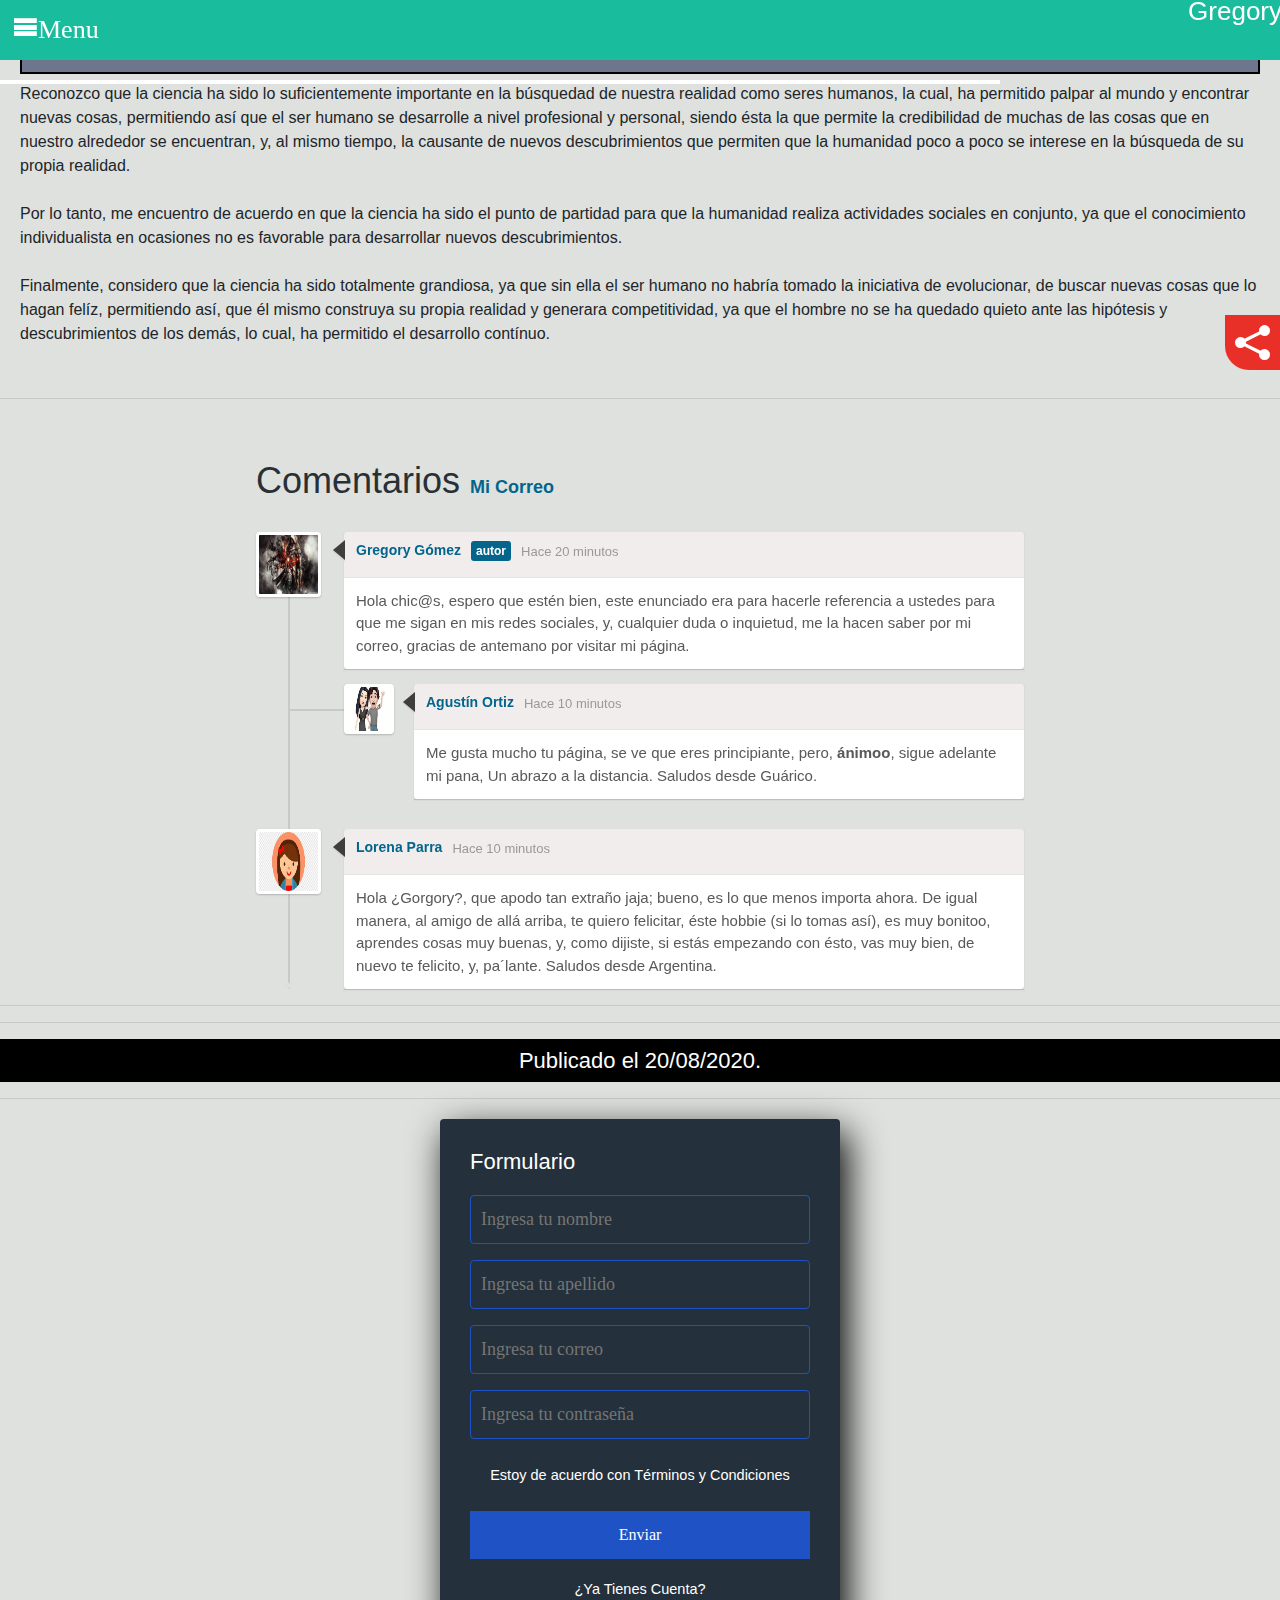
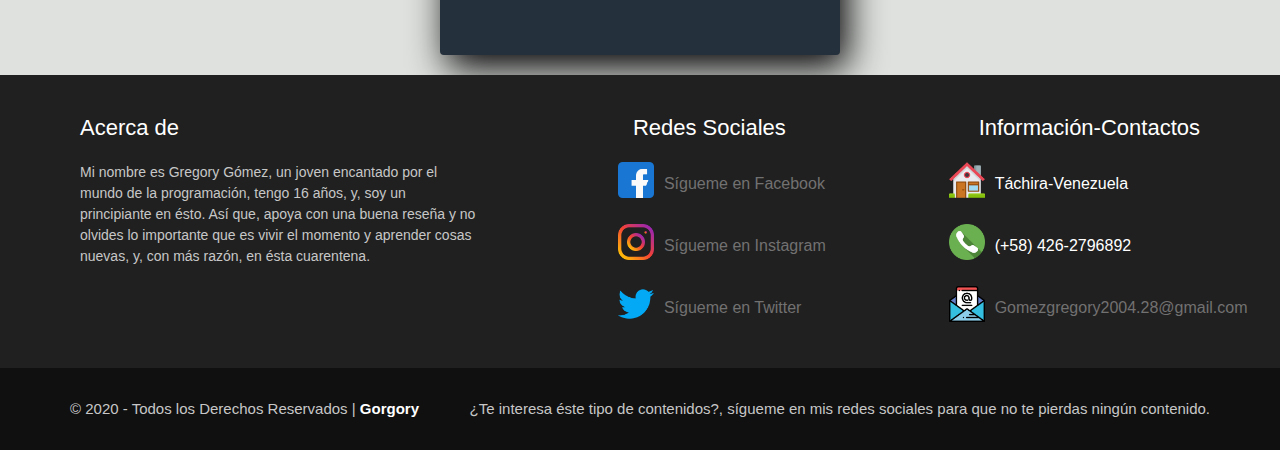
<file: demas/conclusion.html>
<!DOCTYPE html>
<html lang="es">

<head>
    <meta charset="UTF-8">
    <meta name="viewport" content="width=device-width, initial-scale=1.0">
    <title>$Sin Fin$</title>
    <link rel="stylesheet" href="https://stackpath.bootstrapcdn.com/bootstrap/4.5.2/css/bootstrap.min.css"
        integrity="sha384-JcKb8q3iqJ61gNV9KGb8thSsNjpSL0n8PARn9HuZOnIxN0hoP+VmmDGMN5t9UJ0Z" crossorigin="anonymous">
    <link rel="stylesheet" href="../Estilo.css">
    <link rel="stylesheet" href="../fonts.css">
    <link rel="shortcut icon" type="image/x-icon" href="../images/favicon.ico">
    <style>
        a:link,
        a:visited,
        a:active {
            text-decoration: none;
        }
    </style>
</head>

<body>
    <div id="fb-root"></div>
    <script async defer crossorigin="anonymous" src="https://connect.facebook.net/es_ES/sdk.js#xfbml=1&version=v8.0"
        nonce="ojmQomVW"></script>


    <main>
        <div class="content-all">
            <header></header>
            <input type="checkbox" id="check">
            <label for="check" class="icon-menu">Menu</label>
            <h2>Gregory</h2>

            <nav class="menu">
                <div><img src="Imagenes/Profile.jpg" width="150"></div>
                <hr>
                <ul>
                    <li><a href="../index.html" class="text-white">Introducción</a></li>
                    <li><a href="Desenlace.html" class="text-white">Desenlace</a>
                        <hr>
                        <ul>
                            <a href="#Primeras">
                                <li>Primeras Revoluciones Científicas</li>
                            </a>
                            <a href="#como">
                                <li>¿Cómo Pasó Todo?</li>
                            </a>
                        </ul>
                        <hr>
                    </li>
                    <li><a href="SemilleroDeIdeas.html" class="text-white">Semillero de Ideas</a></li>
                    <li><a href="conclusion.html" class="text-white">Conclusión</a></li>
                    <li><a href="Datos_curioso.html" class="text-white">Datos Curiosos, ¿Lo sabías?</a></li>
                </ul>
            </nav>
        </div>
    </main>

    <div class="social-bar">
        <div id="boton"><a href="#" class="icon icon-share2"></a></div>
        <div id="iconos-sociales" class="desaparecer">
            <a href="https://www.facebook.com/gregory.gomezguerrero.3?refid=8" class="icon icon-facebook2"
                target="_blank"></a>
            <a href="https://www.instagram.com/gomezgregory2004.28/" class="icon icon-instagram" target="_blank"></a>
            <a href="https://twitter.com/gomezgregory281" class="icon icon-twitter" target="_blank"></a>
        </div>
    </div>

    <section>
        <hgroup>
            <h1 class="finish">Conclusión</h1>
        </hgroup>
        <p>Reconozco que la ciencia ha sido lo suficientemente importante en la búsquedad de nuestra realidad
            como seres humanos, la cual, ha permitido palpar al mundo y encontrar nuevas cosas, permitiendo
            así que el ser humano se desarrolle a nivel profesional y personal, siendo ésta la que permite
            la credibilidad de muchas de las cosas que en nuestro alrededor se encuentran, y, al mismo tiempo,
            la causante de nuevos descubrimientos que permiten que la humanidad poco a poco se interese en
            la búsqueda de su propia realidad. <br /><br />

            Por lo tanto, me encuentro de acuerdo en que la ciencia ha sido el punto de partidad para que la
            humanidad realiza actividades sociales en conjunto, ya que el conocimiento individualista en
            ocasiones no es favorable para desarrollar nuevos descubrimientos. <br /><br />

            Finalmente, considero que la ciencia ha sido totalmente grandiosa, ya que sin ella el ser humano no
            habría tomado la iniciativa de evolucionar, de buscar nuevas cosas que lo hagan felíz, permitiendo
            así, que él mismo construya su propia realidad y generara competitividad, ya que el hombre no se ha
            quedado quieto ante las hipótesis y descubrimientos de los demás, lo cual, ha permitido el desarrollo
            contínuo.</p>
    </section>

    <hr />

    <div class="comments-container">
        <h1>Comentarios <a href="mailto: gomezgregory2004.28gmail.com">Mi Correo</a></h1>

        <ul id="comments-list" class="comments-list">
            <li>
                <div class="comment-main-level">
                    <!-- Avatar -->
                    <div class="comment-avatar"><img src="Imagenes/yo.jpg" width="300" height="200"></div>
                    <!-- Contenedor del comentario -->
                    <div class="comment-box">
                        <div class="comment-head">
                            <h6 class="comment-name by-author"><a href="#">Gregory Gómez</a></h6>
                            <span class="form-control-static">Hace 20 minutos</span>
                            <i class="fa fa-heart form-control-static"></i>
                            <i class="fa fa-reply form-control-static"></i>
                        </div>
                        <div class="comment-content">
                            Hola chic@s, espero que estén bien, este enunciado era para hacerle referencia a
                            ustedes para que me sigan en mis redes sociales, y, cualquier duda
                            o inquietud, me la hacen saber por mi correo, gracias de antemano por visitar mi página.
                        </div>
                    </div>
                </div>
                <!-- Respuestas de los comentarios -->
                <ul class="comment-list reply-list">
                    <li>
                        <!-- Avatar -->
                        <div class="comment-avatar"><img src="Imagenes/usuario_1.jpg"></div>
                        <!-- Contenedor del comentario -->
                        <div class="comment-box">
                            <div class="comment-head">
                                <h6 class="comment-name"><a href="#">Agustín Ortiz</a></h6>
                                <span class="form-control-static">Hace 10 minutos</span>
                                <i class="fa fa-heart form-control-static"></i>
                                <i class="fa fa-reply form-control-static"></i>
                            </div>
                            <div class="comment-content">
                                Me gusta mucho tu página, se
                                ve que eres principiante, pero,
                                <b>ánimoo</b>, sigue adelante mi pana,
                                Un abrazo a la distancia. Saludos desde
                                Guárico.
                            </div>
                        </div>
                    </li>
                </ul>
            </li>

            <li>
                <div class="comment-main-level">
                    <!-- Avatar -->
                    <div class="comment-avatar"><img src="Imagenes/usuario_2.jpg" alt=""></div>
                    <!-- Contenedor del comentario -->
                    <div class="comment-box">
                        <div class="comment-head">
                            <h6 class="comment-name"><a href="#">Lorena Parra</a></h6>
                            <span class="form-control-static">Hace 10 minutos</span>
                            <i class="fa fa-heart form-control-static"></i>
                            <i class="fa fa-reply form-control-static"></i>
                        </div>
                        <div class="comment-content">
                            Hola ¿Gorgory?, que apodo tan extraño jaja;
                            bueno, es lo que menos importa ahora. De igual manera, al
                            amigo de allá arriba, te quiero felicitar,
                            éste hobbie (si lo tomas así), es muy bonitoo,
                            aprendes cosas muy buenas, y, como dijiste, si estás
                            empezando con ésto, vas muy bien, de nuevo te felicito,
                            y, pa´lante. Saludos desde Argentina.
                        </div>
                    </div>
                </div>
            </li>
        </ul>
    </div>

    <div class="fb-comments" data-href="https://localhost/comentarios/" data-numposts="5" data-width="100%"
        data-order-by="reverse_time" data-colorscheme="dark"></div>

    <hr />
    <hr>
    <time class="time" datetime="20/08/2020">Publicado el 20/08/2020.</time>
    <hr>

    <form class="form-register">
        <h4>Formulario</h4>
        <input class="controls text-white" type="text" name="Nombres" id="Nombres" placeholder="Ingresa tu nombre">
        <input class="controls text-white" type="text" name="Apellidos" id="Apellidos"
            placeholder="Ingresa tu apellido">
        <input class="controls text-white" type="email" name="Correo" id="Correo" placeholder="Ingresa tu correo">
        <input class="controls text-white" type="password" name="Contraseña" id="Contraseña"
            placeholder="Ingresa tu contraseña">
        <p>Estoy de acuerdo con <a href="#">Términos y Condiciones</a></p>
        <input class="botons" type="submit" value="Enviar">
        <p><a href="#">¿Ya Tienes Cuenta?</a></p>
    </form>

    <footer class="pie">
        <div class="container-footer-all">

            <div class="container-body">

                <div class="column1">
                    <hgroup>
                        <h1>Acerca de</h1>
                        <p>Mi nombre es Gregory Gómez, un joven encantado
                            por el mundo de la programación, tengo 16 años, y, soy un principiante en ésto.
                            Así que, apoya con una buena reseña y no olvides lo importante que es vivir el momento y
                            aprender
                            cosas nuevas, y, con más razón, en ésta cuarentena.
                        </p>
                    </hgroup>
                </div>

                <div class="column2">
                    <h1>Redes Sociales</h1>

                    <div class="row">
                        <a target="_blank" href="https://www.facebook.com/gregory.gomezguerrero.3?refid=8"><img
                                src="../demas/Imagenes/facebook.png"></a>
                        <label><a target="_blank"
                                href="https://www.facebook.com/gregory.gomezguerrero.3?refid=8">Sígueme en
                                Facebook</a></label>
                    </div>
                    <div class="row">
                        <a target="_blank" href="https://www.instagram.com/gomezgregory2004.28/"><img
                                src="../demas/Imagenes/instagram.png"></a>
                        <label><a target="_blank" href="https://www.instagram.com/gomezgregory2004.28/">Sígueme en
                                Instagram</a></label>
                    </div>
                    <div class="row">
                        <a target="_blank" href="https://twitter.com/gomezgregory281"><img
                                src="../demas/Imagenes/twitter.png"></a>
                        <label><a target="_blank" href="https://twitter.com/gomezgregory281">Sígueme en
                                Twitter</a></label>
                    </div>
                </div>

                <div class="column3">
                    <hgroup>
                        <h1>Información-Contactos</h1>
                    </hgroup>
                    <div class="row2">
                        <img src="../demas/Imagenes/casa.png">
                        <label>Táchira-Venezuela</label>
                    </div>
                    <div class="row2">
                        <img src="../demas/Imagenes/telefono.png">
                        <label>(+58) 426-2796892</label>
                    </div>
                    <div class="row2">
                        <a target="_blank" href="mailto: gomezgregory2004.28@gmail.com"><img
                                src="../demas/Imagenes/correo.png"></a>
                        <label><a target="_blank"
                                href="mailto: gomezgregory2004.28@gmail.com">Gomezgregory2004.28@gmail.com</a></label>
                    </div>
                </div>

            </div>

        </div>

        <div class="container-footer">
            <div class="footer">
                <div class="copyright">
                    © 2020 - Todos los Derechos Reservados |
                    <a href="">Gorgory</a>
                </div>
                <div class="information">
                    <a href="">¿Te interesa éste tipo de contenidos?, sígueme en mis redes
                        sociales para que no te pierdas ningún contenido.</a>
                </div>
            </div>
        </div>

    </footer>

    <script src="https://code.jquery.com/jquery-1.12.4.min.js"
        integrity="sha384-nvAa0+6Qg9clwYCGGPpDQLVpLNn0fRaROjHqs13t4Ggj3Ez50XnGQqc/r8MhnRDZ"
        crossorigin="anonymous"></script>
    <script src="https://stackpath.bootstrapcdn.com/bootstrap/3.4.1/js/bootstrap.min.js"
        integrity="sha384-aJ21OjlMXNL5UyIl/XNwTMqvzeRMZH2w8c5cRVpzpU8Y5bApTppSuUkhZXN0VxHd"
        crossorigin="anonymous"></script>
    <script src="../Menu.js"></script>
</body>

</html>
</file>
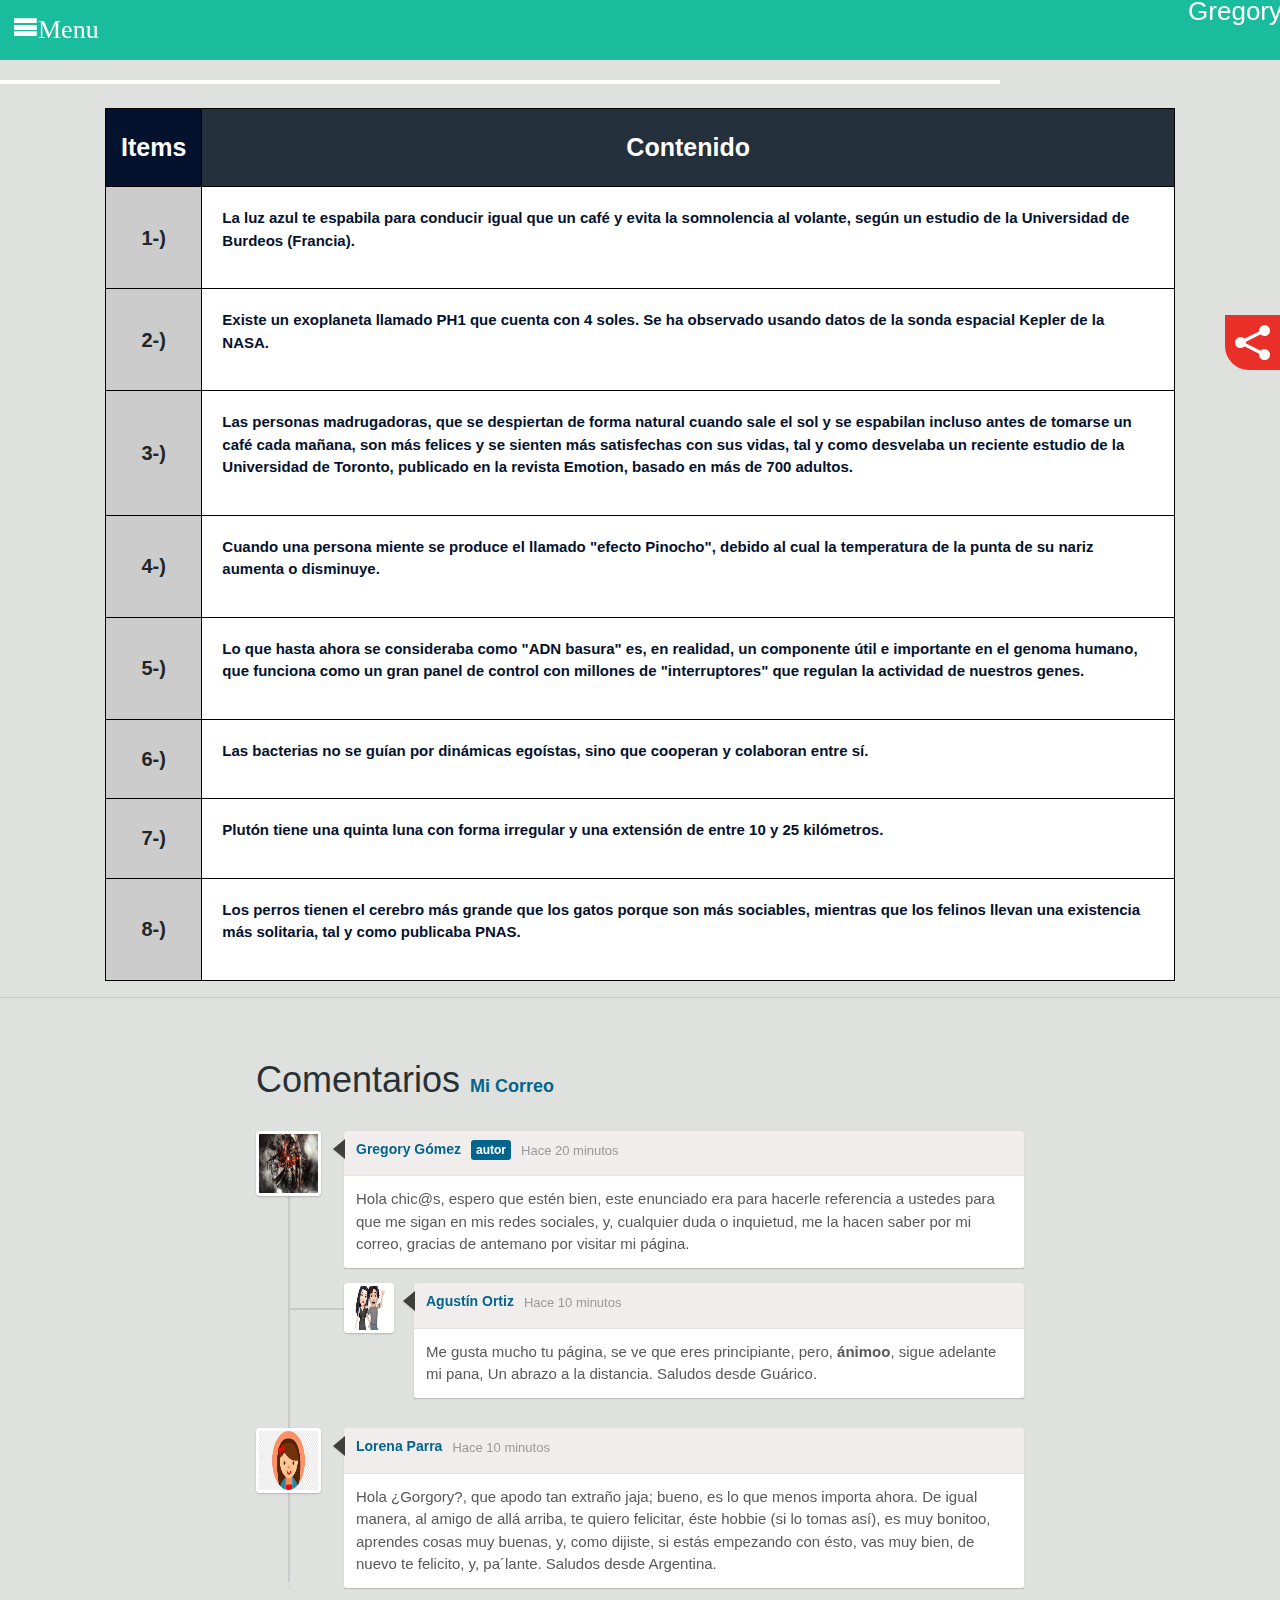
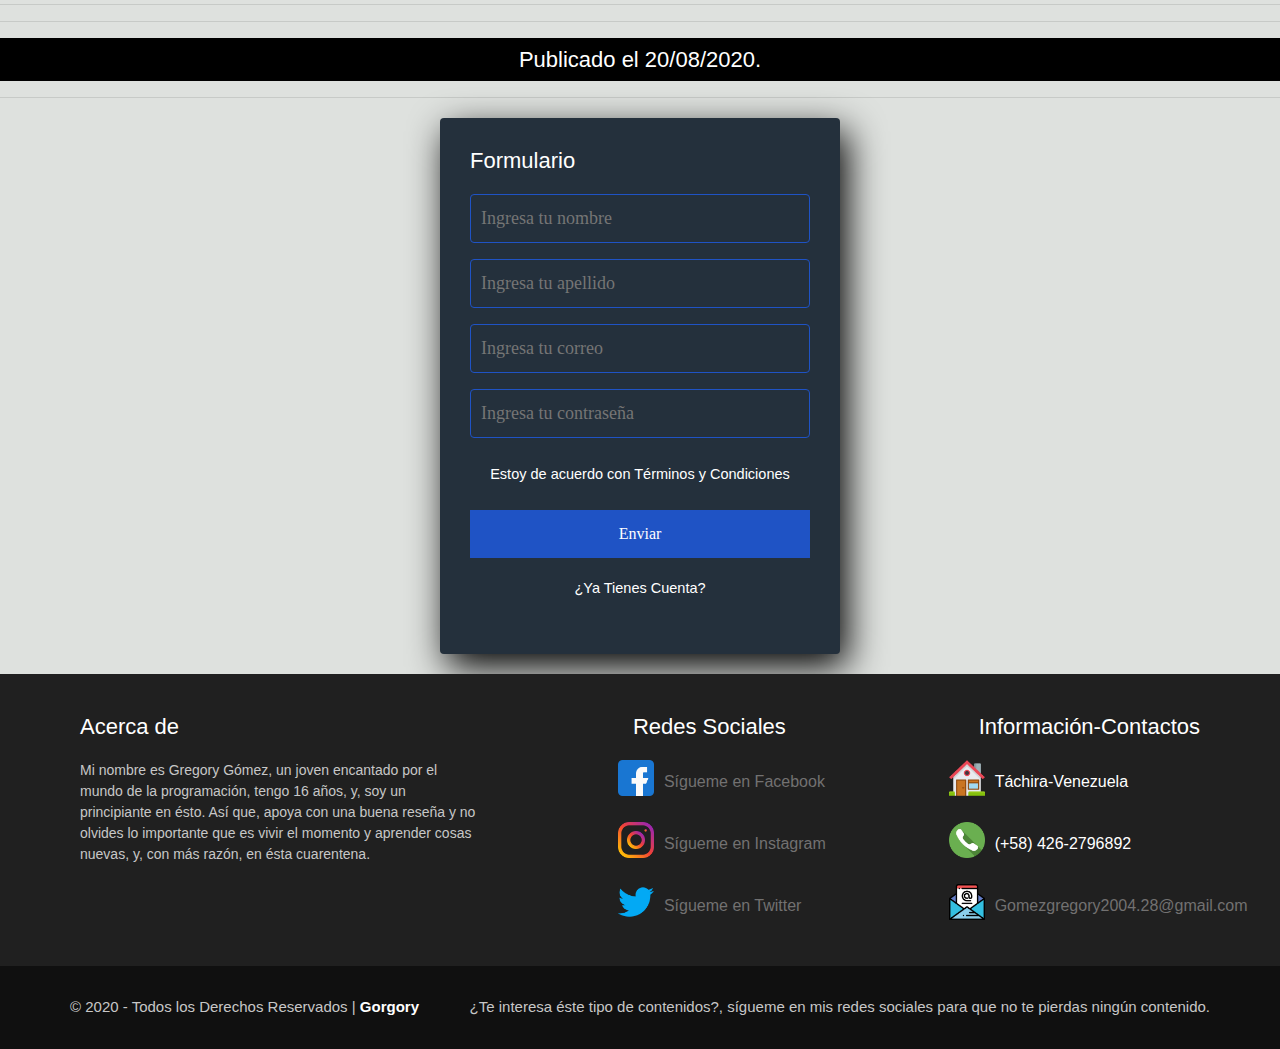
<file: demas/Datos_curioso.html>
<!DOCTYPE html>
<html lang="en">

<head>
    <meta charset="UTF-8">
    <meta name="viewport" content="width=device-width, initial-scale=1.0">
    <title>$Sin Fin$</title>
    <link rel="stylesheet" href="https://stackpath.bootstrapcdn.com/bootstrap/4.5.2/css/bootstrap.min.css"
        integrity="sha384-JcKb8q3iqJ61gNV9KGb8thSsNjpSL0n8PARn9HuZOnIxN0hoP+VmmDGMN5t9UJ0Z" crossorigin="anonymous">
    <link rel="stylesheet" href="../Estilo.css">
    <link rel="stylesheet" href="../fonts.css">
    <link rel="shortcut icon" type="image/x-icon" href="../images/favicon.ico">
    <style>
        a:link, a:visited, a:active{
            text-decoration: none;
        }
    </style>
</head>

<body>
    <div id="fb-root"></div>
    <script async defer crossorigin="anonymous" src="https://connect.facebook.net/es_ES/sdk.js#xfbml=1&version=v8.0"
        nonce="ojmQomVW"></script>


        <main>
            <div class="content-all">
                <header></header>
                <input type="checkbox" id="check">
                <label for="check" class="icon-menu">Menu</label>
                <h2>Gregory</h2>
    
                <nav class="menu">
                    <div><img src="Imagenes/Profile.jpg" width="150"></div>
                    <hr>
                    <ul>
                        <li><a href="../index.html" class="text-white">Introducción</a></li>
                        <li><a href="Desenlace.html" class="text-white">Desenlace</a>
                        <hr>
                        <ul>
                            <a href="#Primeras">
                                <li>Primeras Revoluciones Científicas</li>
                            </a>
                            <a href="#como">
                                <li>¿Cómo Pasó Todo?</li>
                            </a>  
                        </ul>
                        <hr>
                        </li>
                        <li><a href="SemilleroDeIdeas.html" class="text-white">Semillero de Ideas</a></li>
                        <li><a href="conclusion.html" class="text-white">Conclusión</a></li>
                        <li><a href="Datos_curioso.html" class="text-white">Datos Curiosos, ¿Lo sabías?</a></li>
                    </ul>
                </nav>   
            </div>
        </main>

    <div class="social-bar">
        <div id="boton"><a href="#" class="icon icon-share2"></a></div>
        <div id="iconos-sociales" class="desaparecer">
            <a href="https://www.facebook.com/gregory.gomezguerrero.3?refid=8" class="icon icon-facebook2"
                target="_blank"></a>
            <a href="https://www.instagram.com/gomezgregory2004.28/" class="icon icon-instagram" target="_blank"></a>
            <a href="https://twitter.com/gomezgregory281" class="icon icon-twitter" target="_blank"></a>
        </div>
    </div>

     <div class="container">
        <h4 id="Sidebar" class="sidebar"><span class="icon-cool"></span>Datos Curiosos, ¿Lo sabías?</h4>
        <table>
            <tr class="fila_padre">
            <tr>
                <td id="items" class="col-lg-1 text-center"><b>Items</b></td>
                <td id="titulo" class="col-lg-11 text-center"><b>Contenido</b></td>
            </tr>
            <tr>
                <td class="fila text-center">1-)</td>
                <td class="columna">
                    <p>La luz azul te espabila para conducir igual que un café y evita la somnolencia al volante,
                        según un estudio de la Universidad de Burdeos (Francia).</p>
                </td>
            </tr>
            <tr>
                <td class="fila text-center">2-)</td>
                <td class="columna">
                    <p>Existe un exoplaneta llamado PH1 que cuenta con 4 soles. Se ha observado usando datos de la
                        sonda
                        espacial Kepler de la NASA.</p>
                </td>
            </tr>
            <tr>
                <td class="fila text-center">3-)</td>
                <td class="columna">
                    <p>Las personas madrugadoras, que se despiertan de forma natural cuando sale el sol y se
                        espabilan
                        incluso
                        antes de tomarse un café cada mañana, son más felices y se sienten más satisfechas con sus
                        vidas, tal y
                        como desvelaba un reciente estudio de la Universidad de Toronto, publicado en la revista
                        Emotion, basado
                        en más de 700 adultos.</p>
                </td>
            </tr>
            <tr>
                <td class="fila text-center">4-)</td>
                <td class="columna">
                    <p>Cuando una persona miente se produce el llamado "efecto Pinocho", debido al cual la
                        temperatura de
                        la punta
                        de su nariz aumenta o disminuye.</p>
                </td>
            </tr>
            <tr>
                <td class="fila text-center">5-)</td>
                <td class="columna">
                    <p>Lo que hasta ahora se consideraba como "ADN basura" es, en realidad, un componente útil e
                        importante en
                        el genoma humano, que funciona como un gran panel de control con millones de "interruptores"
                        que
                        regulan
                        la
                        actividad de nuestros genes.</p>
                </td>
            </tr>
            <tr>
                <td class="fila text-center">6-)</td>
                <td class="columna">
                    <p>Las bacterias no se guían por dinámicas egoístas, sino que cooperan y colaboran entre sí.</p>
                </td>
            </tr>
            <br><br>
            <tr>
                <td class="fila text-center">7-)</td>
                <td class="columna">
                    <p>Plutón tiene una quinta luna con forma irregular y una extensión de entre 10 y 25
                        kilómetros.</p>
                </td>
            </tr>
            <tr>
                <td class="fila text-center">8-)</td>
                <td class="columna">
                    <p>Los perros tienen el cerebro más grande que los gatos porque son más sociables, mientras
                        que los
                        felinos llevan una existencia más solitaria, tal y como publicaba PNAS. </p>
                </td>
            </tr>
            </tr>
        </table>
    </div>

    <hr />

    <div class="comments-container">
        <h1>Comentarios <a href="mailto: gomezgregory2004.28gmail.com">Mi Correo</a></h1>

        <ul id="comments-list" class="comments-list">
            <li>
                <div class="comment-main-level">
                    <!-- Avatar -->
                    <div class="comment-avatar"><img src="Imagenes/yo.jpg" width="300" height="200"></div>
                    <!-- Contenedor del comentario -->
                    <div class="comment-box">
                        <div class="comment-head">
                            <h6 class="comment-name by-author"><a href="#">Gregory Gómez</a></h6>
                            <span class="form-control-static">Hace 20 minutos</span>
                            <i class="fa fa-heart form-control-static"></i>
                            <i class="fa fa-reply form-control-static"></i>
                        </div>
                        <div class="comment-content">
                            Hola chic@s, espero que estén bien, este enunciado era para hacerle referencia a
                            ustedes para que me sigan en mis redes sociales, y, cualquier duda
                            o inquietud, me la hacen saber por mi correo, gracias de antemano por visitar mi página.
                        </div>
                    </div>
                </div>
                <!-- Respuestas de los comentarios -->
                <ul class="comment-list reply-list">
                    <li>
                        <!-- Avatar -->
                        <div class="comment-avatar"><img src="Imagenes/usuario_1.jpg" alt=""></div>
                        <!-- Contenedor del comentario -->
                        <div class="comment-box">
                            <div class="comment-head">
                                <h6 class="comment-name"><a href="#">Agustín Ortiz</a></h6>
                                <span class="form-control-static">Hace 10 minutos</span>
                                <i class="fa fa-heart form-control-static"></i>
                                <i class="fa fa-reply form-control-static"></i>
                            </div>
                            <div class="comment-content">
                                Me gusta mucho tu página, se
                                ve que eres principiante, pero,
                                <b>ánimoo</b>, sigue adelante mi pana,
                                Un abrazo a la distancia. Saludos desde
                                Guárico.
                            </div>
                        </div>
                    </li>
                </ul>
            </li>

            <li>
                <div class="comment-main-level">
                    <!-- Avatar -->
                    <div class="comment-avatar"><img src="Imagenes/usuario_2.jpg" alt=""></div>
                    <!-- Contenedor del comentario -->
                    <div class="comment-box">
                        <div class="comment-head">
                            <h6 class="comment-name"><a href="#">Lorena Parra</a></h6>
                            <span class="form-control-static">Hace 10 minutos</span>
                            <i class="fa fa-heart form-control-static"></i>
                            <i class="fa fa-reply form-control-static"></i>
                        </div>
                        <div class="comment-content">
                            Hola ¿Gorgory?, que apodo tan extraño jaja;
                            bueno, es lo que menos importa ahora. De igual manera, al
                            amigo de allá arriba, te quiero felicitar,
                            éste hobbie (si lo tomas así), es muy bonitoo,
                            aprendes cosas muy buenas, y, como dijiste, si estás
                            empezando con ésto, vas muy bien, de nuevo te felicito,
                            y, pa´lante. Saludos desde Argentina.
                        </div>
                    </div>
                </div>
            </li>
        </ul>
    </div>

    <div class="fb-comments" data-href="https://localhost/comentarios/" data-numposts="5" data-width="100%"
        data-order-by="reverse_time" data-colorscheme="dark"></div>

    <hr />
    <hr>
    <time class="time" datetime="20/08/2020">Publicado el 20/08/2020.</time>
    <hr>

    <form class="form-register">
        <h4>Formulario</h4>
        <input class="controls text-white" type="text" name="Nombres" id="Nombres" placeholder="Ingresa tu nombre">
        <input class="controls text-white" type="text" name="Apellidos" id="Apellidos" placeholder="Ingresa tu apellido">
        <input class="controls text-white" type="email" name="Correo" id="Correo" placeholder="Ingresa tu correo">
        <input class="controls text-white" type="password" name="Contraseña" id="Contraseña" placeholder="Ingresa tu contraseña">
        <p>Estoy de acuerdo con <a href="#">Términos y Condiciones</a></p>
        <input class="botons" type="submit" value="Enviar">
        <p><a href="#">¿Ya Tienes Cuenta?</a></p>
    </form>

    <footer class="pie">
        <div class="container-footer-all">

            <div class="container-body">

                <div class="column1">
                    <hgroup>
                        <h1>Acerca de</h1>
                        <p>Mi nombre es Gregory Gómez, un joven encantado
                            por el mundo de la programación, tengo 16 años, y, soy un principiante en ésto.
                            Así que, apoya con una buena reseña y no olvides lo importante que es vivir el momento y
                            aprender
                            cosas nuevas, y, con más razón, en ésta cuarentena.
                        </p>
                    </hgroup>
                </div>

                <div class="column2">
                    <h1>Redes Sociales</h1>

                    <div class="row">
                        <a target="_blank" href="https://www.facebook.com/gregory.gomezguerrero.3?refid=8"><img
                                src="../demas/Imagenes/facebook.png"></a>
                        <label><a target="_blank"
                                href="https://www.facebook.com/gregory.gomezguerrero.3?refid=8">Sígueme en
                                Facebook</a></label>
                    </div>
                    <div class="row">
                        <a target="_blank" href="https://www.instagram.com/gomezgregory2004.28/"><img
                                src="../demas/Imagenes/instagram.png"></a>
                        <label><a target="_blank" href="https://www.instagram.com/gomezgregory2004.28/">Sígueme en
                                Instagram</a></label>
                    </div>
                    <div class="row">
                        <a target="_blank" href="https://twitter.com/gomezgregory281"><img
                                src="../demas/Imagenes/twitter.png"></a>
                        <label><a target="_blank" href="https://twitter.com/gomezgregory281">Sígueme en
                                Twitter</a></label>
                    </div>
                </div>

                <div class="column3">
                    <hgroup>
                        <h1>Información-Contactos</h1>
                    </hgroup>
                    <div class="row2">
                        <img src="../demas/Imagenes/casa.png">
                        <label>Táchira-Venezuela</label>
                    </div>
                    <div class="row2">
                        <img src="../demas/Imagenes/telefono.png">
                        <label>(+58) 426-2796892</label>
                    </div>
                    <div class="row2">
                        <a target="_blank" href="mailto: gomezgregory2004.28@gmail.com"><img
                                src="../demas/Imagenes/correo.png"></a>
                        <label><a target="_blank"
                                href="mailto: gomezgregory2004.28@gmail.com">Gomezgregory2004.28@gmail.com</a></label>
                    </div>
                </div>

            </div>

        </div>

        <div class="container-footer">
            <div class="footer">
                <div class="copyright">
                    © 2020 - Todos los Derechos Reservados |
                    <a href="">Gorgory</a>
                </div>
                <div class="information">
                    <a href="">¿Te interesa éste tipo de contenidos?, sígueme en mis redes
                        sociales para que no te pierdas ningún contenido.</a>
                </div>
            </div>
        </div>

    </footer>

    <script src="https://code.jquery.com/jquery-1.12.4.min.js"
        integrity="sha384-nvAa0+6Qg9clwYCGGPpDQLVpLNn0fRaROjHqs13t4Ggj3Ez50XnGQqc/r8MhnRDZ"
        crossorigin="anonymous"></script>
    <script src="https://stackpath.bootstrapcdn.com/bootstrap/3.4.1/js/bootstrap.min.js"
        integrity="sha384-aJ21OjlMXNL5UyIl/XNwTMqvzeRMZH2w8c5cRVpzpU8Y5bApTppSuUkhZXN0VxHd"
        crossorigin="anonymous"></script>
    <script src="../Menu.js"></script>
</body>

</html>
</file>
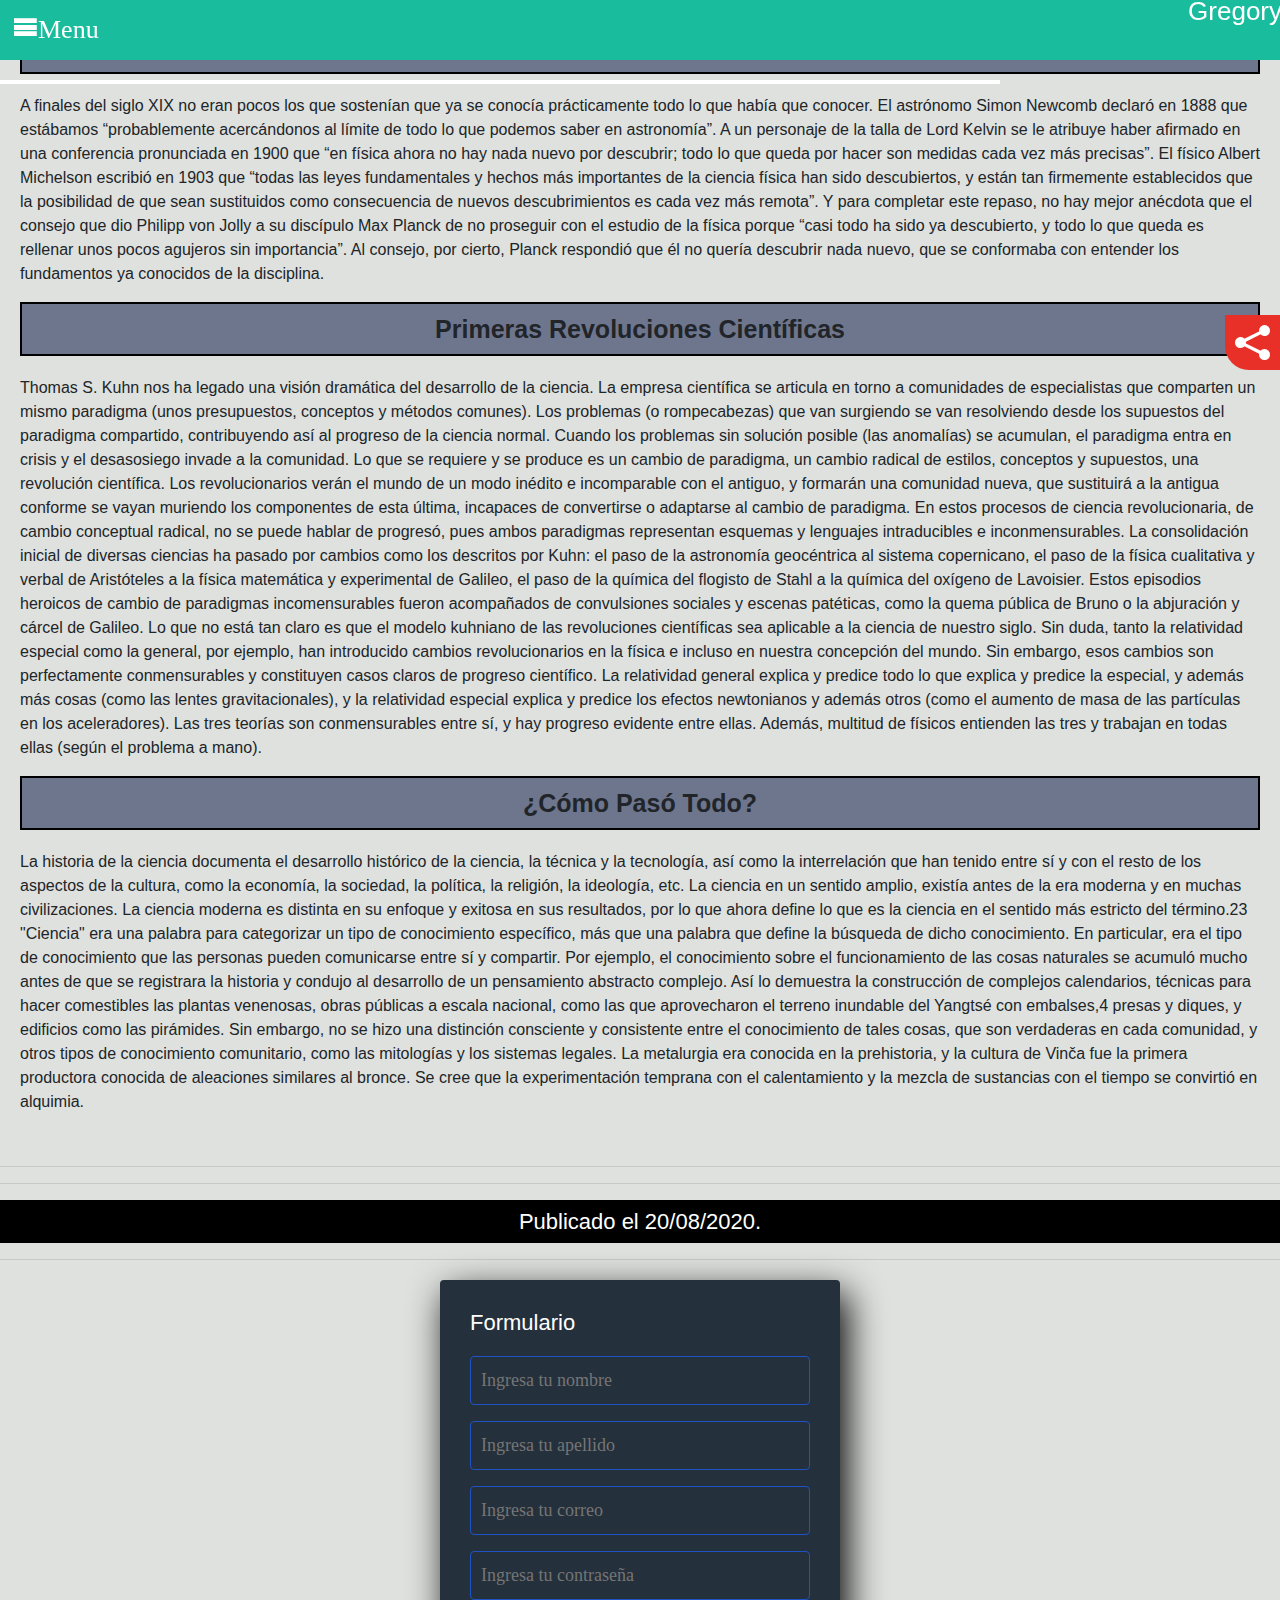
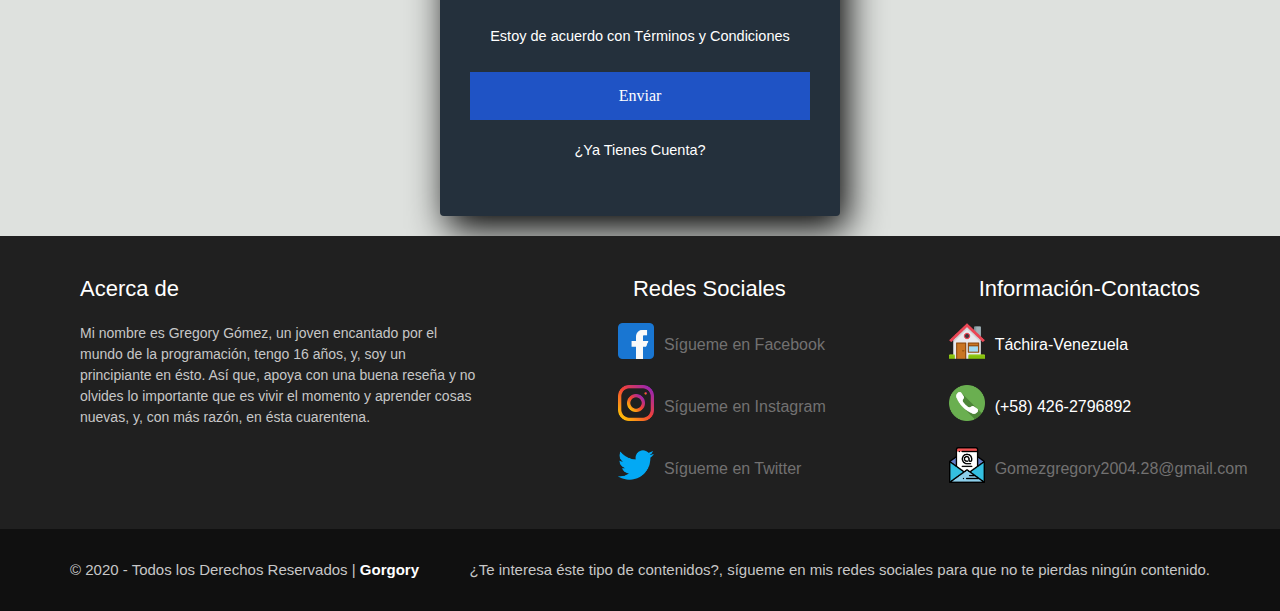
<file: demas/Desenlace.html>
<!DOCTYPE html>
<html lang="en">

<head>
    <meta charset="UTF-8">
    <meta name="viewport" content="width=device-width, initial-scale=1.0">
    <title>$Sin Fin$</title>
    <link rel="stylesheet" href="https://stackpath.bootstrapcdn.com/bootstrap/4.5.2/css/bootstrap.min.css"
        integrity="sha384-JcKb8q3iqJ61gNV9KGb8thSsNjpSL0n8PARn9HuZOnIxN0hoP+VmmDGMN5t9UJ0Z" crossorigin="anonymous">
    <link rel="stylesheet" href="../Estilo.css">
    <link rel="stylesheet" href="../fonts.css">
    <link rel="shortcut icon" type="image/x-icon" href="../images/favicon.ico">
    <style>
        a:link, a:visited, a:active{
            text-decoration: none;
        }
    </style>
</head>

<body>
    <div id="fb-root"></div>
    <script async defer crossorigin="anonymous" src="https://connect.facebook.net/es_ES/sdk.js#xfbml=1&version=v8.0"
        nonce="ojmQomVW"></script>

        <main>
            <div class="content-all">
                <header></header>
                <input type="checkbox" id="check">
                <label for="check" class="icon-menu">Menu</label>
                <h2>Gregory</h2>
    
                <nav class="menu">
                    <div><img src="Imagenes/Profile.jpg" width="150"></div>
                    <hr>
                    <ul>
                        <li><a href="../index.html" class="text-white">Introducción</a></li>
                        <li><a href="Desenlace.html" class="text-white">Desenlace</a>
                        <hr>
                        <ul>
                            <a href="#Primeras">
                                <li>Primeras Revoluciones Científicas</li>
                            </a>
                            <a href="#como">
                                <li>¿Cómo Pasó Todo?</li>
                            </a>  
                        </ul>
                        <hr>
                        </li>
                        <li><a href="SemilleroDeIdeas.html" class="text-white">Semillero de Ideas</a></li>
                        <li><a href="conclusion.html" class="text-white">Conclusión</a></li>
                        <li><a href="Datos_curioso.html" class="text-white">Datos Curiosos, ¿Lo sabías?</a></li>
                    </ul>
                </nav>   
            </div>
        </main>


    <div class="social-bar">
        <div id="boton"><a href="#" class="icon icon-share2"></a></div>
        <div id="iconos-sociales" class="desaparecer">
            <a href="https://www.facebook.com/gregory.gomezguerrero.3?refid=8" class="icon icon-facebook2"
                target="_blank"></a>
            <a href="https://www.instagram.com/gomezgregory2004.28/" class="icon icon-instagram" target="_blank"></a>
            <a href="https://twitter.com/gomezgregory281" class="icon icon-twitter" target="_blank"></a>
        </div>
    </div>

    <section>
        <article>
            <h2 class="sucesion"><span class="icon-rocket"></span>Desenlace</h2>
            <p>A finales del siglo XIX no eran pocos los que sostenían que ya se conocía prácticamente todo lo que había
                que conocer. El astrónomo Simon Newcomb declaró en 1888 que estábamos “probablemente acercándonos al
                límite de todo lo que podemos saber
                en astronomía”. A un personaje de la talla de Lord Kelvin se le atribuye haber afirmado en una
                conferencia pronunciada en 1900 que “en física ahora no hay nada nuevo por descubrir; todo lo que queda
                por hacer son medidas cada vez más precisas”.
                El físico Albert Michelson escribió en<i id="Primeras"></i> 1903 que “todas las leyes fundamentales y hechos más importantes
                de la ciencia física han sido descubiertos, y están tan firmemente establecidos que la posibilidad de
                que sean sustituidos como consecuencia
                de nuevos descubrimientos es cada vez más remota”. Y para completar este repaso, no hay mejor anécdota
                que el consejo que dio Philipp von Jolly a su discípulo Max Planck de no proseguir con el estudio de la
                física porque “casi todo ha
                sido ya descubierto, y todo lo que queda es rellenar unos pocos agujeros sin importancia”. Al consejo,
                por cierto, Planck respondió que él no quería descubrir nada nuevo, que se conformaba con entender los
                fundamentos ya conocidos de la
                disciplina.
            </p>

            <h3>Primeras Revoluciones Científicas</h3>
            <p>Thomas S. Kuhn nos ha legado una visión dramática del desarrollo de la ciencia. La empresa científica se
                articula en torno a comunidades de especialistas que comparten un mismo paradigma (unos presupuestos,
                conceptos y métodos comunes). Los
                problemas (o rompecabezas) que van surgiendo se van resolviendo desde los supuestos del paradigma
                compartido, contribuyendo así al progreso de la ciencia normal. Cuando los problemas sin solución
                posible (las anomalías) se acumulan, el
                paradigma entra en crisis y el desasosiego invade a la comunidad. Lo que se requiere y se produce es un
                cambio de paradigma, un cambio radical de estilos, conceptos y supuestos, una revolución científica. Los
                revolucionarios verán el mundo
                de un modo inédito e incomparable con el antiguo, y formarán una comunidad nueva, que sustituirá a la
                antigua conforme se vayan muriendo los componentes de esta última, incapaces de convertirse o adaptarse
                al cambio de paradigma. En estos
                procesos de ciencia revolucionaria, de cambio conceptual radical, no se puede hablar de progresó, pues
                ambos paradigmas representan esquemas y lenguajes intraducibles e inconmensurables. La consolidación
                inicial de diversas ciencias ha
                pasado por cambios como los descritos por Kuhn: el paso de la astronomía geocéntrica al sistema
                copernicano, el paso de la física cualitativa y verbal de Aristóteles a la física matemática y
                experimental de Galileo, el paso de la química
                del flogisto de Stahl a la química del oxígeno de Lavoisier. Estos episodios heroicos de cambio de
                paradigmas incomensurables fueron acompañados de convulsiones sociales y escenas patéticas, como la
                quema pública de Bruno o la abjuración
                y cárcel de Galileo. Lo que no está tan claro es que el modelo kuhniano de las revoluciones científicas
                sea aplicable a la ciencia de nuestro siglo. Sin duda, tanto la relatividad especial como la general,
                por ejemplo, han introducido
                cambios revolucionarios en la<i id="como"></i> física e incluso en nuestra concepción del mundo. Sin embargo, esos
                cambios son perfectamente conmensurables y constituyen casos claros de progreso científico. La
                relatividad general explica y predice todo
                lo que explica y predice la especial, y además más cosas (como las lentes gravitacionales), y la
                relatividad especial explica y predice los efectos newtonianos y además otros (como el aumento de masa
                de las partículas en los aceleradores).
                Las tres teorías son conmensurables entre sí, y hay progreso evidente entre ellas. Además, multitud de
                físicos entienden las tres y trabajan en todas ellas (según el problema a mano).</p>

            <h3>¿Cómo Pasó Todo?</h3>
            <p>La historia de la ciencia documenta el desarrollo histórico de la ciencia, la técnica y la tecnología,
                así como la interrelación que han tenido entre sí y con el resto de los aspectos de la cultura, como la
                economía, la sociedad, la política,
                la religión, la ideología, etc. La ciencia en un sentido amplio, existía antes de la era moderna y en
                muchas civilizaciones.​ La ciencia moderna es distinta en su enfoque y exitosa en sus resultados, por lo
                que ahora define lo que es la
                ciencia en el sentido más estricto del término.2​3​ "Ciencia" era una palabra para categorizar un tipo
                de conocimiento específico, más que una palabra que define la búsqueda de dicho conocimiento. En
                particular, era el tipo de conocimiento
                que las personas pueden comunicarse entre sí y compartir. Por ejemplo, el conocimiento sobre el
                funcionamiento de las cosas naturales se acumuló mucho antes de que se registrara la historia y condujo
                al desarrollo de un pensamiento abstracto
                complejo. Así lo demuestra la construcción de complejos calendarios, técnicas para hacer comestibles las
                plantas venenosas, obras públicas a escala nacional, como las que aprovecharon el terreno inundable del
                Yangtsé con embalses,4​ presas
                y diques, y edificios como las pirámides. Sin embargo, no se hizo una distinción consciente y
                consistente entre el conocimiento de tales cosas, que son verdaderas en cada comunidad, y otros tipos de
                conocimiento comunitario, como las mitologías
                y los sistemas legales. La metalurgia era conocida en la prehistoria, y la cultura de Vinča fue la
                primera productora conocida de aleaciones similares al bronce. Se cree que la experimentación temprana
                con el calentamiento y la mezcla
                de sustancias con el tiempo se convirtió en alquimia.</p>
        </article>
    </section>

    <hr />
    <hr>
    <time class="time" datetime="20/08/2020">Publicado el 20/08/2020.</time>
    <hr>

    <form class="form-register">
        <h4>Formulario</h4>
        <input class="controls text-white" type="text" name="Nombres" id="Nombres" placeholder="Ingresa tu nombre">
        <input class="controls text-white" type="text" name="Apellidos" id="Apellidos" placeholder="Ingresa tu apellido">
        <input class="controls text-white" type="email" name="Correo" id="Correo" placeholder="Ingresa tu correo">
        <input class="controls text-white" type="password" name="Contraseña" id="Contraseña" placeholder="Ingresa tu contraseña">
        <p>Estoy de acuerdo con <a href="#">Términos y Condiciones</a></p>
        <input class="botons" type="submit" value="Enviar">
        <p><a href="#">¿Ya Tienes Cuenta?</a></p>
    </form>

    <footer class="pie">
        <div class="container-footer-all">

            <div class="container-body">

                <div class="column1">
                    <hgroup>
                        <h1>Acerca de</h1>
                        <p>Mi nombre es Gregory Gómez, un joven encantado
                            por el mundo de la programación, tengo 16 años, y, soy un principiante en ésto.
                            Así que, apoya con una buena reseña y no olvides lo importante que es vivir el momento y
                            aprender
                            cosas nuevas, y, con más razón, en ésta cuarentena.
                        </p>
                    </hgroup>
                </div>

                <div class="column2">
                    <h1>Redes Sociales</h1>

                    <div class="row">
                        <a target="_blank" href="https://www.facebook.com/gregory.gomezguerrero.3?refid=8"><img
                                src="../demas/Imagenes/facebook.png"></a>
                        <label><a target="_blank"
                                href="https://www.facebook.com/gregory.gomezguerrero.3?refid=8">Sígueme en
                                Facebook</a></label>
                    </div>
                    <div class="row">
                        <a target="_blank" href="https://www.instagram.com/gomezgregory2004.28/"><img
                                src="../demas/Imagenes/instagram.png"></a>
                        <label><a target="_blank" href="https://www.instagram.com/gomezgregory2004.28/">Sígueme en
                                Instagram</a></label>
                    </div>
                    <div class="row">
                        <a target="_blank" href="https://twitter.com/gomezgregory281"><img
                                src="../demas/Imagenes/twitter.png"></a>
                        <label><a target="_blank" href="https://twitter.com/gomezgregory281">Sígueme en
                                Twitter</a></label>
                    </div>
                </div>

                <div class="column3">
                    <hgroup>
                        <h1>Información-Contactos</h1>
                    </hgroup>
                    <div class="row2">
                        <img src="../demas/Imagenes/casa.png">
                        <label>Táchira-Venezuela</label>
                    </div>
                    <div class="row2">
                        <img src="../demas/Imagenes/telefono.png">
                        <label>(+58) 426-2796892</label>
                    </div>
                    <div class="row2">
                        <a target="_blank" href="mailto: gomezgregory2004.28@gmail.com"><img
                                src="../demas/Imagenes/correo.png"></a>
                        <label><a target="_blank"
                                href="mailto: gomezgregory2004.28@gmail.com">Gomezgregory2004.28@gmail.com</a></label>
                    </div>
                </div>

            </div>

        </div>

        <div class="container-footer">
            <div class="footer">
                <div class="copyright">
                    © 2020 - Todos los Derechos Reservados |
                    <a href="">Gorgory</a>
                </div>
                <div class="information">
                    <a href="">¿Te interesa éste tipo de contenidos?, sígueme en mis redes
                        sociales para que no te pierdas ningún contenido.</a>
                </div>
            </div>
        </div>

    </footer>

    <script src="https://code.jquery.com/jquery-1.12.4.min.js"
        integrity="sha384-nvAa0+6Qg9clwYCGGPpDQLVpLNn0fRaROjHqs13t4Ggj3Ez50XnGQqc/r8MhnRDZ"
        crossorigin="anonymous"></script>
    <script src="https://stackpath.bootstrapcdn.com/bootstrap/3.4.1/js/bootstrap.min.js"
        integrity="sha384-aJ21OjlMXNL5UyIl/XNwTMqvzeRMZH2w8c5cRVpzpU8Y5bApTppSuUkhZXN0VxHd"
        crossorigin="anonymous"></script>
    <script src="../Menu.js"></script>
</body>

</html>
</file>
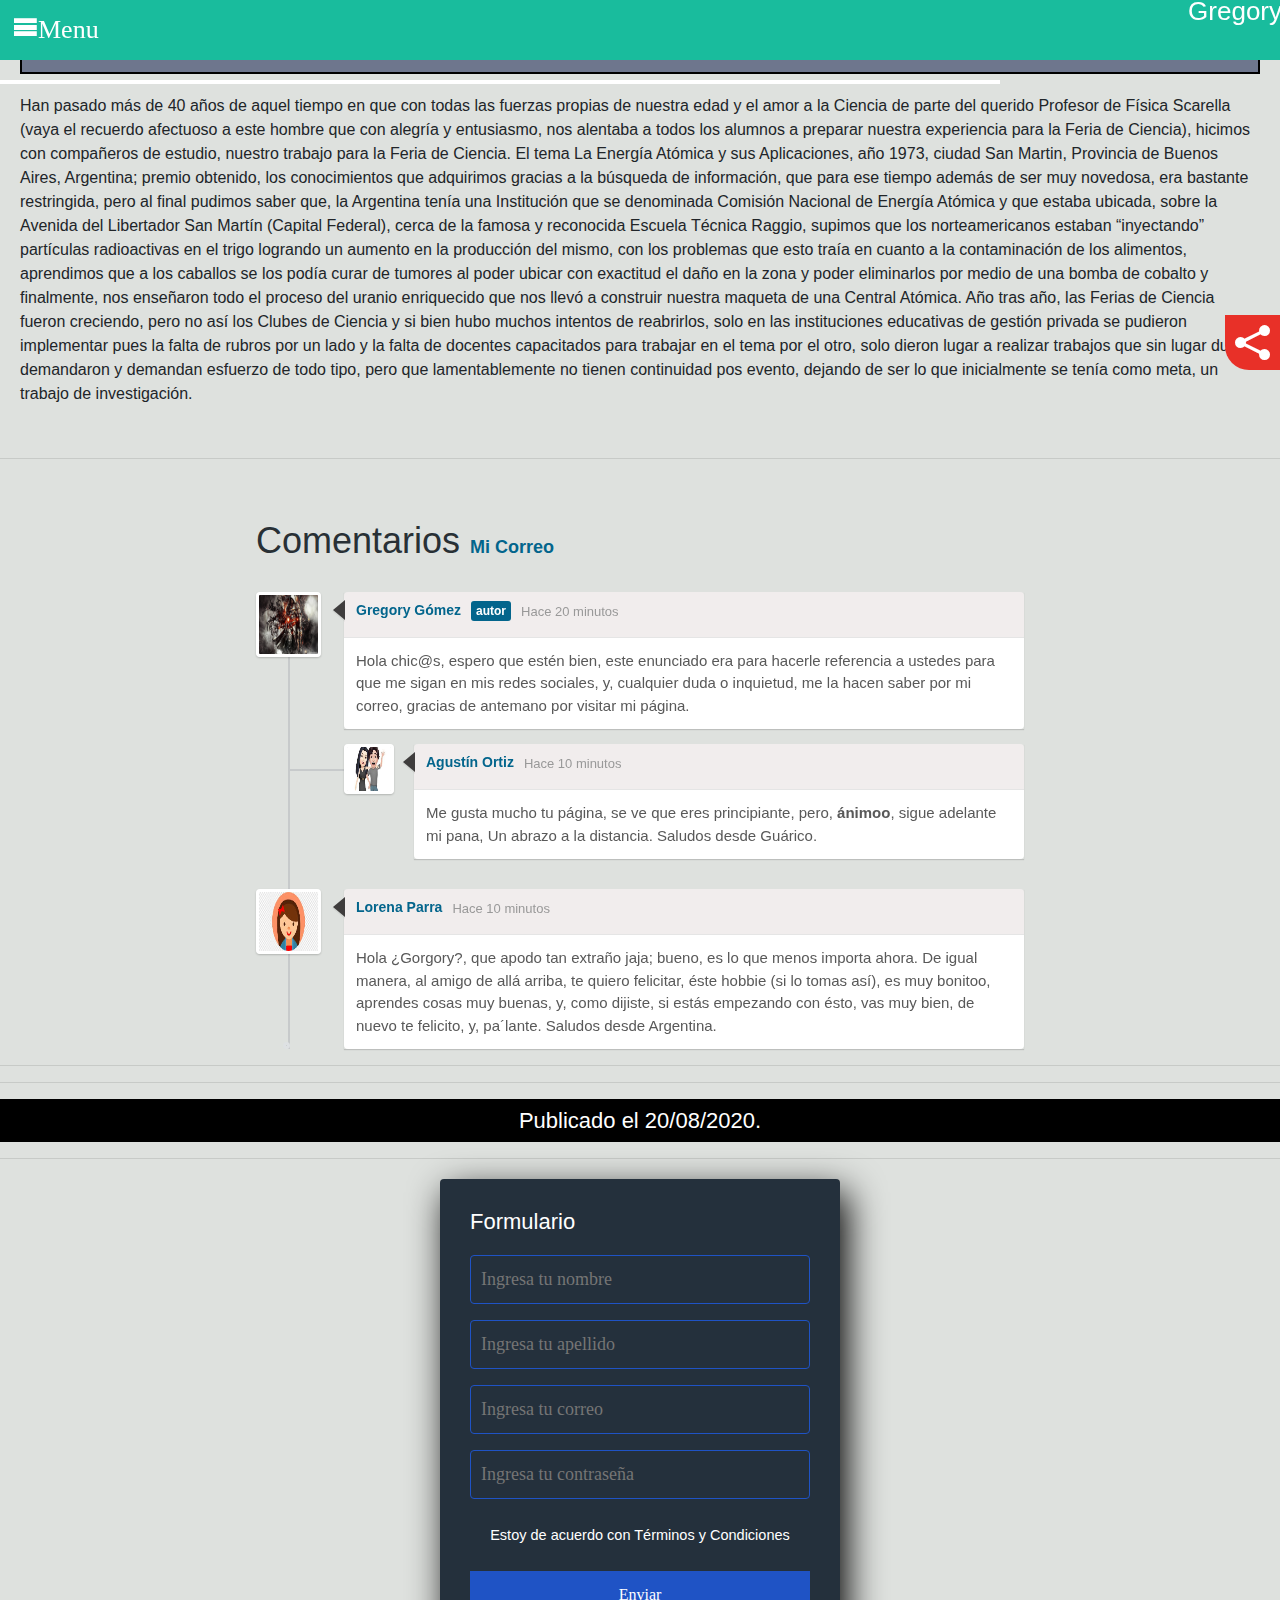
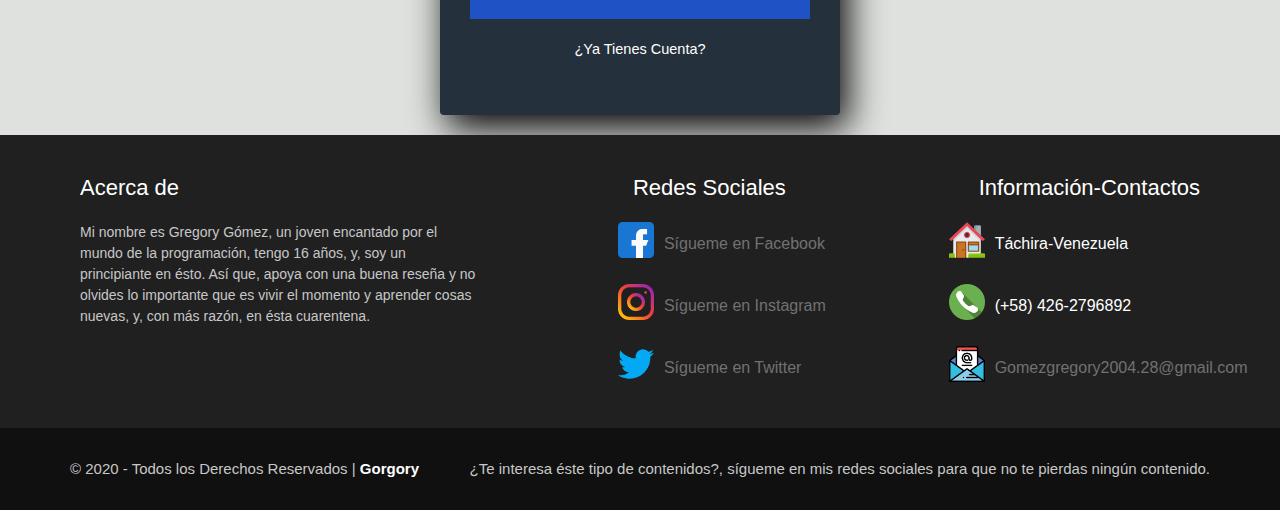
<file: demas/SemilleroDeIdeas.html>
<!DOCTYPE html>
<html lang="en">

<head>
    <meta charset="UTF-8">
    <meta name="viewport" content="width=device-width, initial-scale=1.0">
    <title>$Sin Fin$</title>
    <link rel="stylesheet" href="https://stackpath.bootstrapcdn.com/bootstrap/4.5.2/css/bootstrap.min.css"
        integrity="sha384-JcKb8q3iqJ61gNV9KGb8thSsNjpSL0n8PARn9HuZOnIxN0hoP+VmmDGMN5t9UJ0Z" crossorigin="anonymous">
    <link rel="stylesheet" href="../Estilo.css">
    <link rel="stylesheet" href="../fonts.css">
    <link rel="shortcut icon" type="image/x-icon" href="../images/favicon.ico">
    <style>
        a:link,
        a:visited,
        a:active {
            text-decoration: none;
        }
    </style>
</head>

<body>
    <div id="fb-root"></div>
    <script async defer crossorigin="anonymous" src="https://connect.facebook.net/es_ES/sdk.js#xfbml=1&version=v8.0"
        nonce="ojmQomVW"></script>


    <main>
        <div class="content-all">
            <header></header>
            <input type="checkbox" id="check">
            <label for="check" class="icon-menu">Menu</label>
            <h2>Gregory</h2>

            <nav class="menu">
                <div><img src="Imagenes/Profile.jpg" width="150"></div>
                <hr>
                <ul>
                    <li><a href="../index.html" class="text-white">Introducción</a></li>
                    <li><a href="Desenlace.html" class="text-white">Desenlace</a>
                        <hr>
                        <ul>
                            <a href="#Primeras">
                                <li>Primeras Revoluciones Científicas</li>
                            </a>
                            <a href="#como">
                                <li>¿Cómo Pasó Todo?</li>
                            </a>
                        </ul>
                        <hr>
                    </li>
                    <li><a href="SemilleroDeIdeas.html" class="text-white">Semillero de Ideas</a></li>
                    <li><a href="conclusion.html" class="text-white">Conclusión</a></li>
                    <li><a href="Datos_curioso.html" class="text-white">Datos Curiosos, ¿Lo sabías?</a></li>
                </ul>
            </nav>
        </div>
    </main>

    <div class="social-bar">
        <div id="boton"><a href="#" class="icon icon-share2"></a></div>
        <div id="iconos-sociales" class="desaparecer">
            <a href="https://www.facebook.com/gregory.gomezguerrero.3?refid=8" class="icon icon-facebook2"
                target="_blank"></a>
            <a href="https://www.instagram.com/gomezgregory2004.28/" class="icon icon-instagram" target="_blank"></a>
            <a href="https://twitter.com/gomezgregory281" class="icon icon-twitter" target="_blank"></a>
        </div>
    </div>

    <section>
        <article>
            <h2 class="ideas"><span class="icon-lab"></span>Semillero de Ideas</h2>
            <p>Han pasado más de 40 años de aquel tiempo en que con todas las fuerzas propias de nuestra edad y el amor
                a la Ciencia de parte del querido Profesor de Física Scarella (vaya el recuerdo afectuoso a este hombre
                que con alegría y entusiasmo,
                nos alentaba a todos los alumnos a preparar nuestra experiencia para la Feria de Ciencia), hicimos con
                compañeros de estudio, nuestro trabajo para la Feria de Ciencia. El tema La Energía Atómica y sus
                Aplicaciones, año 1973, ciudad San
                Martin, Provincia de Buenos Aires, Argentina; premio obtenido, los conocimientos que adquirimos gracias
                a la búsqueda de información, que para ese tiempo además de ser muy novedosa, era bastante restringida,
                pero al final pudimos saber
                que, la Argentina tenía una Institución que se denominada Comisión Nacional de Energía Atómica y que
                estaba ubicada, sobre la Avenida del Libertador San Martín (Capital Federal), cerca de la famosa y
                reconocida Escuela Técnica Raggio,
                supimos que los norteamericanos estaban “inyectando” partículas radioactivas en el trigo logrando un
                aumento en la producción del mismo, con los problemas que esto traía en cuanto a la contaminación de los
                alimentos, aprendimos que a los
                caballos se los podía curar de tumores al poder ubicar con exactitud el daño en la zona y poder
                eliminarlos por medio de una bomba de cobalto y finalmente, nos enseñaron todo el proceso del uranio
                enriquecido que nos llevó a construir
                nuestra maqueta de una Central Atómica. Año tras año, las Ferias de Ciencia fueron creciendo, pero no
                así los Clubes de Ciencia y si bien hubo muchos intentos de reabrirlos, solo en las instituciones
                educativas de gestión privada se pudieron
                implementar pues la falta de rubros por un lado y la falta de docentes capacitados para trabajar en el
                tema por el otro, solo dieron lugar a realizar trabajos que sin lugar dudas demandaron y demandan
                esfuerzo de todo tipo, pero que lamentablemente
                no tienen continuidad pos evento, dejando de ser lo que inicialmente se tenía como meta, un trabajo de
                investigación.</p>
        </article>
    </section>

    <hr />

    <div class="comments-container">
        <h1>Comentarios <a href="mailto: gomezgregory2004.28gmail.com">Mi Correo</a></h1>

        <ul id="comments-list" class="comments-list">
            <li>
                <div class="comment-main-level">
                    <!-- Avatar -->
                    <div class="comment-avatar"><img src="Imagenes/yo.jpg" width="300" height="200"></div>
                    <!-- Contenedor del comentario -->
                    <div class="comment-box">
                        <div class="comment-head">
                            <h6 class="comment-name by-author"><a href="#">Gregory Gómez</a></h6>
                            <span class="form-control-static">Hace 20 minutos</span>
                            <i class="fa fa-heart form-control-static"></i>
                            <i class="fa fa-reply form-control-static"></i>
                        </div>
                        <div class="comment-content">
                            Hola chic@s, espero que estén bien, este enunciado era para hacerle referencia a
                            ustedes para que me sigan en mis redes sociales, y, cualquier duda
                            o inquietud, me la hacen saber por mi correo, gracias de antemano por visitar mi página.
                        </div>
                    </div>
                </div>
                <!-- Respuestas de los comentarios -->
                <ul class="comment-list reply-list">
                    <li>
                        <!-- Avatar -->
                        <div class="comment-avatar"><img src="Imagenes/usuario_1.jpg" alt=""></div>
                        <!-- Contenedor del comentario -->
                        <div class="comment-box">
                            <div class="comment-head">
                                <h6 class="comment-name"><a href="#">Agustín Ortiz</a></h6>
                                <span class="form-control-static">Hace 10 minutos</span>
                                <i class="fa fa-heart form-control-static"></i>
                                <i class="fa fa-reply form-control-static"></i>
                            </div>
                            <div class="comment-content">
                                Me gusta mucho tu página, se
                                ve que eres principiante, pero,
                                <b>ánimoo</b>, sigue adelante mi pana,
                                Un abrazo a la distancia. Saludos desde
                                Guárico.
                            </div>
                        </div>
                    </li>
                </ul>
            </li>

            <li>
                <div class="comment-main-level">
                    <!-- Avatar -->
                    <div class="comment-avatar"><img src="Imagenes/usuario_2.jpg" alt=""></div>
                    <!-- Contenedor del comentario -->
                    <div class="comment-box">
                        <div class="comment-head">
                            <h6 class="comment-name"><a href="#">Lorena Parra</a></h6>
                            <span class="form-control-static">Hace 10 minutos</span>
                            <i class="fa fa-heart form-control-static"></i>
                            <i class="fa fa-reply form-control-static"></i>
                        </div>
                        <div class="comment-content">
                            Hola ¿Gorgory?, que apodo tan extraño jaja;
                            bueno, es lo que menos importa ahora. De igual manera, al
                            amigo de allá arriba, te quiero felicitar,
                            éste hobbie (si lo tomas así), es muy bonitoo,
                            aprendes cosas muy buenas, y, como dijiste, si estás
                            empezando con ésto, vas muy bien, de nuevo te felicito,
                            y, pa´lante. Saludos desde Argentina.
                        </div>
                    </div>
                </div>
            </li>
        </ul>
    </div>

    <div class="fb-comments" data-href="https://localhost/comentarios/" data-numposts="5" data-width="100%"
        data-order-by="reverse_time" data-colorscheme="dark"></div>

    <hr />
    <hr>
    <time class="time" datetime="20/08/2020">Publicado el 20/08/2020.</time>
    <hr>

    <form class="form-register">
        <h4>Formulario</h4>
        <input class="controls text-white" type="text" name="Nombres" id="Nombres" placeholder="Ingresa tu nombre">
        <input class="controls text-white" type="text" name="Apellidos" id="Apellidos"
            placeholder="Ingresa tu apellido">
        <input class="controls text-white" type="email" name="Correo" id="Correo" placeholder="Ingresa tu correo">
        <input class="controls text-white" type="password" name="Contraseña" id="Contraseña"
            placeholder="Ingresa tu contraseña">
        <p>Estoy de acuerdo con <a href="#">Términos y Condiciones</a></p>
        <input class="botons" type="submit" value="Enviar">
        <p><a href="#">¿Ya Tienes Cuenta?</a></p>
    </form>

    <footer class="pie">
        <div class="container-footer-all">

            <div class="container-body">

                <div class="column1">
                    <hgroup>
                        <h1>Acerca de</h1>
                        <p>Mi nombre es Gregory Gómez, un joven encantado
                            por el mundo de la programación, tengo 16 años, y, soy un principiante en ésto.
                            Así que, apoya con una buena reseña y no olvides lo importante que es vivir el momento y
                            aprender
                            cosas nuevas, y, con más razón, en ésta cuarentena.
                        </p>
                    </hgroup>
                </div>

                <div class="column2">
                    <h1>Redes Sociales</h1>

                    <div class="row">
                        <a target="_blank" href="https://www.facebook.com/gregory.gomezguerrero.3?refid=8"><img
                                src="../demas/Imagenes/facebook.png"></a>
                        <label><a target="_blank"
                                href="https://www.facebook.com/gregory.gomezguerrero.3?refid=8">Sígueme en
                                Facebook</a></label>
                    </div>
                    <div class="row">
                        <a target="_blank" href="https://www.instagram.com/gomezgregory2004.28/"><img
                                src="../demas/Imagenes/instagram.png"></a>
                        <label><a target="_blank" href="https://www.instagram.com/gomezgregory2004.28/">Sígueme en
                                Instagram</a></label>
                    </div>
                    <div class="row">
                        <a target="_blank" href="https://twitter.com/gomezgregory281"><img
                                src="../demas/Imagenes/twitter.png"></a>
                        <label><a target="_blank" href="https://twitter.com/gomezgregory281">Sígueme en
                                Twitter</a></label>
                    </div>
                </div>

                <div class="column3">
                    <hgroup>
                        <h1>Información-Contactos</h1>
                    </hgroup>
                    <div class="row2">
                        <img src="../demas/Imagenes/casa.png">
                        <label>Táchira-Venezuela</label>
                    </div>
                    <div class="row2">
                        <img src="../demas/Imagenes/telefono.png">
                        <label>(+58) 426-2796892</label>
                    </div>
                    <div class="row2">
                        <a target="_blank" href="mailto: gomezgregory2004.28@gmail.com"><img
                                src="../demas/Imagenes/correo.png"></a>
                        <label><a target="_blank"
                                href="mailto: gomezgregory2004.28@gmail.com">Gomezgregory2004.28@gmail.com</a></label>
                    </div>
                </div>

            </div>

        </div>

        <div class="container-footer">
            <div class="footer">
                <div class="copyright">
                    © 2020 - Todos los Derechos Reservados |
                    <a href="">Gorgory</a>
                </div>
                <div class="information">
                    <a href="">¿Te interesa éste tipo de contenidos?, sígueme en mis redes
                        sociales para que no te pierdas ningún contenido.</a>
                </div>
            </div>
        </div>

    </footer>

    <script src="https://code.jquery.com/jquery-1.12.4.min.js"
        integrity="sha384-nvAa0+6Qg9clwYCGGPpDQLVpLNn0fRaROjHqs13t4Ggj3Ez50XnGQqc/r8MhnRDZ"
        crossorigin="anonymous"></script>
    <script src="https://stackpath.bootstrapcdn.com/bootstrap/3.4.1/js/bootstrap.min.js"
        integrity="sha384-aJ21OjlMXNL5UyIl/XNwTMqvzeRMZH2w8c5cRVpzpU8Y5bApTppSuUkhZXN0VxHd"
        crossorigin="anonymous"></script>
    <script src="../Menu.js"></script>
</body>

</html>
</file>
<file: Estilo.css>
* {
    margin: 0;
    padding: 0;
    font-family: arial;
    text-decoration: none;
    -webkit-box-sizing: border-box;
    -moz-box-sizing: border-box;
    box-sizing: border-box;
}

/*Comienzo del renovado menú de navegación*/

main {
    width: 100%;
    height: auto;
    position: absolute;
    color: white;
}

.content-all {
    width: 100%;
    background: #17a086;
    margin: auto;
    margin-top: 80px;
    border: 2px solid white;
}

header {
    width: 100%;
    position: fixed;
    height: 60px;
    left: 0;
    top: 0;
    bottom: 20px;
    background: #19bc9d;
}

#check {
    display: none;
}

#check:checked ~ .menu {
    width: 400px;
    font-size: 25px;
    text-decoration: none;
    margin-bottom: 0;
    background: rgb(65, 80, 95);
}

.menu {
    position: fixed;
    top: 60px;
    width: 0px;
    height: 100vh;
    transition: all 500ms cubic-bezier(0, 0, 0, 0.2);
    overflow: hidden;
}

.menu li {
    padding: 16px;
    color: white;
    cursor: pointer;
    transition: all 300ms;
    display: block;
    width: 400px;
}

.menu li:hover {
    background: rgba(0, 0, 0, 0.2);
    text-decoration: none;
}

.menu img {
    border-radius: 50%;
    font-size: 40px;
    text-align: center;
    margin: 0 0 0 130px;
    margin-top: 10px;
    transition: all 500ms cubic-bezier(0, 0, 0, 0.2);
}

#articulo {
    padding: 40px;
}

.content-all label {
    position: fixed;
    width: 100%;
    top: 14px;
    margin: 0 0 0 10px;
    font-size: 26px;
    cursor: pointer;
    z-index: 10;
}

.content-all h2 {
    position: fixed;
    width: 100%;
    max-width: 1300px;
    top: -4px;
    font-size: 26px;
    text-align: right;
}

/*Comienzo de los iconos de compartir*/

.social-bar {
    position: fixed;
    right: 0;
    top: 35%;
    font-size: 30px;
    display: flex;
    flex-direction: column;
    align-items: flex-end;
    z-index: 100;
    width: 45px;
}

.desaparecer {
    margin-left: -45px;
    width: 0;
}

#boton {
    font-size: 35px;
}

.icon {
    color: #fff;
    text-decoration: none;
    padding: 10px;
    display: flex;
}

.icon-facebook2 {
    background: #2e406e;
}

.icon-instagram {
    background: #3f60a5;
}

.icon-twitter {
    background: #339dc5;
}

.icon-share2 {
    background: #e83028;
}

.icon:first-child {
    border-radius: 1.5rem 0 0 0;
}

.icon:last-child {
    border-radius: 0 0 0 1.5rem;
}

.icon:hover {
    padding-right: 3rem;
    border-radius: 1rem 0 0 1rem;
    box-shadow: 0 0 .5rem rgba(0, 0, 0, .42);
    text-decoration: none;
}

/*Comienza los títulos*/

section, .time, form {
    padding: 20px;
}

.start {
    text-align: center;
    padding: 10px;
    border: 2px solid #000;
    background: rgb(110, 118, 141);
    font-weight: bold;
    margin-bottom: 20px;
    font-size: 25px;
    margin-top: 110px;
}
    .start span{
        margin-right: 10px;
        color: rgb(19, 20, 20);
    }

.sucesion, h3 {
    text-align: center;
    padding: 10px;
    border: 2px solid #000;
    background: rgb(110, 118, 141);
    font-weight: bold;
    margin-bottom: 20px;
    font-size: 25px;
}

    .sucesion span {
        margin-right: 10px;
        color: rgb(21, 22, 22);
    }

.ideas {
    text-align: center;
    padding: 10px;
    border: 2px solid #000;
    background: rgb(110, 118, 141);
    font-weight: bold;
    margin-bottom: 20px;
    font-size: 25px;
}

    .ideas span {
        margin-right: 10px;
        color: rgb(21, 22, 22);
    }

.finish {
    text-align: center;
    padding: 10px;
    border: 2px solid #000;
    background: rgb(110, 118, 141);
    font-weight: bold;    
    font-size: 25px;
}

    .finish span {
        margin-right: 10px;
        color: rgb(21, 22, 22);
    }
/**======================
* Parte de Sidebar 
=======================*/

.sidebar {
    text-align: center;
    font-size: 40px;
    background: #b4b2b2;
    border-radius: 10%;
    border: 2px dashed #000;
    color: #232c2f;
}

.sidebar span {
    margin-right: 15px;
    color: #101010;
    background: #fcfcfc;
    border-radius: 50%;
    margin-top: -20px;
}

table .fila {
    font-weight: bold;
    font-size: 20px;
    background: #ccc;
    text-align: center;
}

table .fila:hover {
    background: #918e8e;
    font-weight: bold;
    font-size: 25px;
}

table .columna {
    font-weight: bold;
    font-size: 20px;
    background: #fff;
}

table .columna:hover {
    background: #ccc;
    font-weight: bold;
    font-size: 70px;
}

#items, #titulo {
    font-size: 25px;
    background: #24303c;
    color: white;
    font-family: 'Franklin Gothic Medium', 'Arial Narrow', Arial, sans-serif;
    text-align: center;
}

#items, #titulo:hover {
    background: #05122e;
}

table {
    margin: 0 20px;
}

table td {
    border: 1px solid #000;
    padding: 20px;
}

table p {
    font-size: 15px;
    color: #05122e;
}

/* Parte de los Comentarios */

 a {
    color: #03658c;
    text-decoration: none;
}

ul {
    list-style-type: none;
}

body {
    font-family: 'Roboto', Arial, Helvetica, sans-serif, Verdana;
    background: #dee1de;
}

/**====================
* Lista de Comentarios
=======================*/

.comments-container {
    margin: 60px auto 15px;
    width: 768px;
}

.comments-container h1 {
    font-size: 36px;
    color: #283035;
    font-weight: 400;
}

.comments-container h1 a {
    font-size: 18px;
    font-weight: 700;
}

.comments-list {
    margin-top: 30px;
    position: relative;
}

/**=================
* Líneas / Detalles
====================*/

.comments-list:before {
    content: '';
    width: 2px;
    height: 100%;
    position: absolute;
    left: 32px;
    top: 0;
    background: #c7cacb;
}

.comments-list:after {
    content: '';
    position: absolute;
    background: #c7cacb;
    bottom: 0;
    left: 27px;
    width: 7px;
    height: 7px;
    border: 3px solid #dee1e3;
    -webkit-border-radius: 50%;
    -moz-border-radius: 50%;
    border-radius: 50%;
}

.reply-list:before, .reply-list:after {
    display: none;
}

.reply-list li:before {
    content: '';
    width: 60px;
    height: 2px;
    background: #c7cacb;
    position: absolute;
    top: 25px;
    left: -55px;
}

.comments-list li {
    margin-bottom: 15px;
    display: block;
    position: relative;
}

.comments-list li:after {
    content: '';
    display: block;
    clear: both;
    height: 0;
    width: 0;
}

.reply-list {
    padding-left: 88px;
    clear: both;
    margin-top: 15px;
}

/**=======
* Avatar
==========*/

.comments-list .comment-avatar {
    width: 65px;
    height: 65px;
    position: relative;
    z-index: 99;
    float: left;
    border: 3px solid #fff;
    -webkit-border-radius: 4px;
    -moz-border-radius: 4px;
    border-radius: 4px;
    -webkit-box-shadow: 0 1px 2px rgba(0, 0, 0, .2);
    -moz-box-shadow: 0 1px 2px rgba(0, 0, 0, .2);
    box-shadow: 0 1px 2px rgba(0, 0, 0, .2);
    overflow: hidden;
}

.comments-list .comment-avatar img {
    width: 100%;
    height: 100%;
}

.reply-list .comment-avatar {
    width: 50px;
    height: 50px;
}

.comment-main-level::after {
    content: '';
    width: 0;
    height: 0;
    display: block;
    clear: both;
}

/**====================
* Caja del Comentario
=====================*/

.comments-list .comment-box {
    width: 680px;
    float: right;
    position: relative;
    -webkit-box-shadow: 0 1px 1px rgba(0, 0, 0, 0.15);
    -moz-box-shadow: 0 1px 1px rgba(0, 0, 0, 0.15);
    box-shadow: 0 1px 1px rgba(0, 0, 0, 0.15);
}

.comments-list .comment-box:before, .comments-list .comment-box:after {
    content: '';
    height: 0;
    width: 0;
    position: absolute;
    display: block;
    border-width: 10px 12px 10px 0;
    border-style: solid;
    border-color: transparent #3f3d3d;
    top: 8px;
    left: -11px;
}

.comments-list .comment-box:before {
    border-width: 11px 13px 11px 0;
    border-color: transparent rgba(0,0,0,0.05);
    left: -12px;
}

.reply-list .comment-box {
    width: 610px;
}

.comment-box .comment-head {
    background: #f1eded;
    padding: 10px 12px;
    border-bottom: 1px solid #e5e5e5;
    overflow: hidden;
    -webkit-border-radius: 4px 4px 0 0;
    -moz-border-radius: 4px 4px 0 0;
    border-radius: 4px 4px 0 0;
}

.comment-box .comment-head i {
    float: right;
    margin-left: 14px;
    position: relative;
    top: 2px;
    color: #a6a6a6;
    cursor: pointer;
    -webkit-transition: color 0.3s ease;
    -moz-transition: color 0.3s ease;
    transition: color 0.3s ease;
}

.comment-box .comment-head i:hover {
    color: #03658c;
}

.comment-box .comment-name {
    color: #283035;
    font-size: 14px;
    font-weight: 700;
    float: left;
    margin-right: 10px;
}

.comment-box .comment-name a {
    color: #283035;
}

.comment-box .comment-head span {
    float: left;
    color: #999;
    font-size: 13px;
    position: relative;
    margin-bottom: 5px;
}

.comment-box .comment-content {
    background: #fff;
    padding: 12px;
    font-size: 15px;
    color: #595959;
    -webkit-border-radius: 0 0 4px 4px;
    -moz-border-radius: 0 0 4px 4px;
    border-radius: 0 0 4px 4px;
}

.comment-box .comment-name.by-author, .comment-box .comment-name a {
    color: #03658c;
}
    .comment-box .comment-name.by-author:after {
        content: 'autor';
        background: #03658c;
        color: #fff;
        font-size: 12px;
        padding: 3px 5px;
        font-weight: 700;
        margin-left: 10px;
        -webkit-border-radius: 3px;
        -moz-border-radius: 3px;
        border-radius: 3px;
    }

/*Parte del Formulario*/

.form-register {
    width: 400px;
    background: #24303c;
    padding: 30px;
    margin: auto;
    margin-top: 20px;
    display: block;
    border-radius: 4px;
    font-family: 'calibri';
    color: rgb(255, 255, 255);
    margin-bottom: 20px;
    box-shadow: 7px 13px 37px #000;
}

.form-register h4 {
    font-size: 22px;
    margin-bottom: 20px;
}

.controls {
    width: 100%;
    background: #24303c;
    padding: 10px;
    border-radius: 4px;
    margin-bottom: 16px;
    border: 1px solid #1f53c5;
    font-family: 'calibri';
    font-size: 18px;
}

.form-register p {
    height: 40px;
    text-align: center;
    font-size: 14.5px;
    line-height: 40px;
}

.form-register a {
    color: #fff;
    text-decoration: none;
}

.form-register a:hover {
    color: #fff;
    text-decoration: underline;
}

.form-register .botons {
    width: 100%;
    background: #1f53c5;
    border: none;
    padding: 12px;
    color: #fff;
    margin-bottom: 10px;
    font-size: 16px;
}

/*Parte del pie de página*/

.time {
    text-align: center;
    display: block;
    padding: 5px;
    background: black;
    color: white;
    font-size: 22px;
}

    .time:hover {
        background: white;
        color: black;
    }

.pie {
    width: 100%;
    background: #202020;
    color: white;
}

.container-footer-all {
    width: 100%;
    max-width: 1200px;
    margin: auto;
    padding: 40px;
}

.container-body {
    display: flex;
    justify-content: space-between;
}

.column1 {
    max-width: 400px;
}

.column1 h1 {
    font-size: 22px;
}

.column1 p {
    font-size: 14px;
    color: #c7c7c7;
    margin-top: 20px;
}

.column2 {
    max-width: 400px;
}

.column2 h1 {
    font-size: 22px;
    margin-right: 40px;
}

.row {
    margin-top: 20px;
    display: flex;
}

.row a {
    text-decoration: none;
    color: #727171;
}

.row a:hover {
    text-decoration: none;
    color: #c7c7c7;
}

.row img {
    width: 36px;
    height: 36px;
}

.row label {
    margin-top: 10px;
    margin-left: 10px;
    color: #c7c7c7;
}

.column3 {
    max-width: 400px;
}

.column3 h1 {
    font-size: 22px;
}

.row2 {
    margin-top: 20px;
    display: flex;
    margin-left: -30px;
}

.row2 a {
    text-decoration: none;
    color: #727171;
}

.row2 a:hover {
    text-decoration: none;
    color: #c7c7c7;
}

.row2 img {
    width: 36px;
    height: 36px;
}

.row2 label {
    margin-left: 10px;
    max-width: 140px;
    margin-top: 10px;
}

.container-footer {
    width: 100%;
    background: #101010;
}

.footer {
    max-width: 1200px;
    margin: auto;
    display: flex;
    justify-content: space-between;
    padding: 30px;
    font-size: 15px;
}

.copyright {
    color: #c7c7c7;
}

.copyright a {
    text-decoration: none;
    color: white;
    font-weight: bold;
}

.information a {
    color: #c7c7c7;
    text-decoration: none;
}

/*=========================
    * Menú de Navegación
==========================*/

@media screen and (max-width: 1300px) {
    main {
        width: 80%;
        height: 100%;
        max-width: 1000px;
    }
}

/*======================
    * Pie de Página
========================*/

@media screen and (max-width:1100px){

    .container-body {
        flex-wrap: wrap;
    }

    .column1 {
        max-width: 100%;
    }

    .column2, .column3 {
        margin-top: 40px;
    }
}

/*========================
    * Formulario 
=========================*/

@media screen and (max-width: 1100px) {
    .form-register {
        width: 50%;
    }
}

@media screen and (max-width: 800px) {
    .form-register {
        width: 50%;
    }
}

@media screen and (max-width: 600px) {
    .form-register {
        width: 90%;
    }
}

@media screen and (max-width: 450px) {
    .form-register {
        width: 100%;
    }
}

@media screen and (max-width: 360px) {
    .form-register {
        width: 100%;
    }
    .form-register p {
        font-size: 13px;
    }
}

/**=========================================
* Responsive de la parte de los comentarios
============================================*/

@media screen and (max-width: 766px) {
    .comments-container {
        width: 480px;
    }

    .comments-list .comment-box {
        width: 390px;
    }

    .reply-list .comment-box {
        width: 320px;
    }
}
</file>
<file: fonts.css>
@font-face {
  font-family: 'icomoon';
  src:  url('fonts/icomoon.eot?vt98r');
  src:  url('fonts/icomoon.eot?vt98r#iefix') format('embedded-opentype'),
    url('fonts/icomoon.ttf?vt98r') format('truetype'),
    url('fonts/icomoon.woff?vt98r') format('woff'),
    url('fonts/icomoon.svg?vt98r#icomoon') format('svg');
  font-weight: normal;
  font-style: normal;
  font-display: block;
}

[class^="icon-"], [class*=" icon-"] {
  /* use !important to prevent issues with browser extensions that change fonts */
  font-family: 'icomoon' !important;
  speak: never;
  font-style: normal;
  font-weight: normal;
  font-variant: normal;
  text-transform: none;
  line-height: 1;

  /* Better Font Rendering =========== */
  -webkit-font-smoothing: antialiased;
  -moz-osx-font-smoothing: grayscale;
}

.icon-home3:before {
  content: "\e902";
}
.icon-book:before {
  content: "\e91f";
}
.icon-user-tie:before {
  content: "\e976";
}
.icon-mug:before {
  content: "\e9a2";
}
.icon-rocket:before {
  content: "\e9a5";
}
.icon-lab:before {
  content: "\e9aa";
}
.icon-clipboard:before {
  content: "\e9b8";
}
.icon-menu:before {
  content: "\e9bd";
}
.icon-sphere:before {
  content: "\e9c9";
}
.icon-earth:before {
  content: "\e9ca";
}
.icon-attachment:before {
  content: "\e9cd";
}
.icon-star-empty:before {
  content: "\e9d7";
}
.icon-cool:before {
  content: "\e9eb";
}
.icon-share2:before {
  content: "\ea82";
}
.icon-facebook2:before {
  content: "\ea91";
}
.icon-instagram:before {
  content: "\ea92";
}
.icon-twitter:before {
  content: "\ea96";
}
</file>
